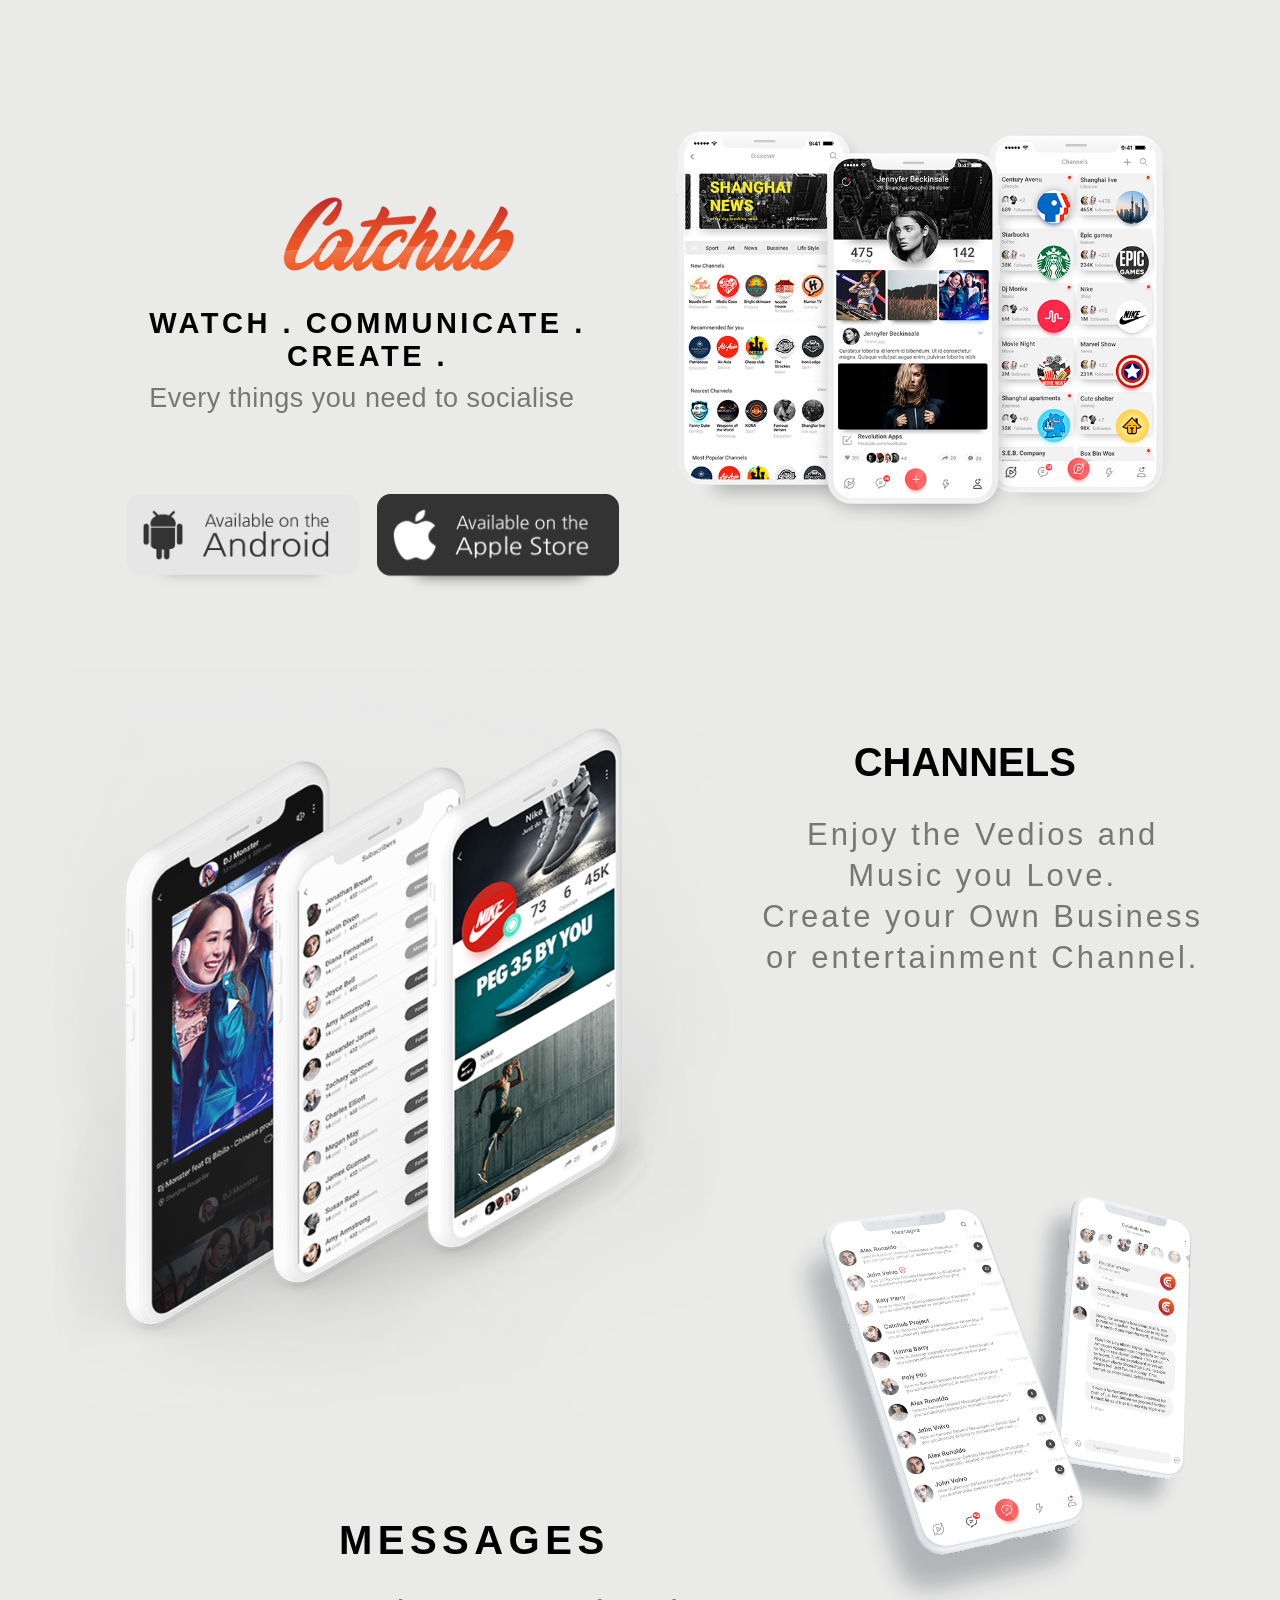
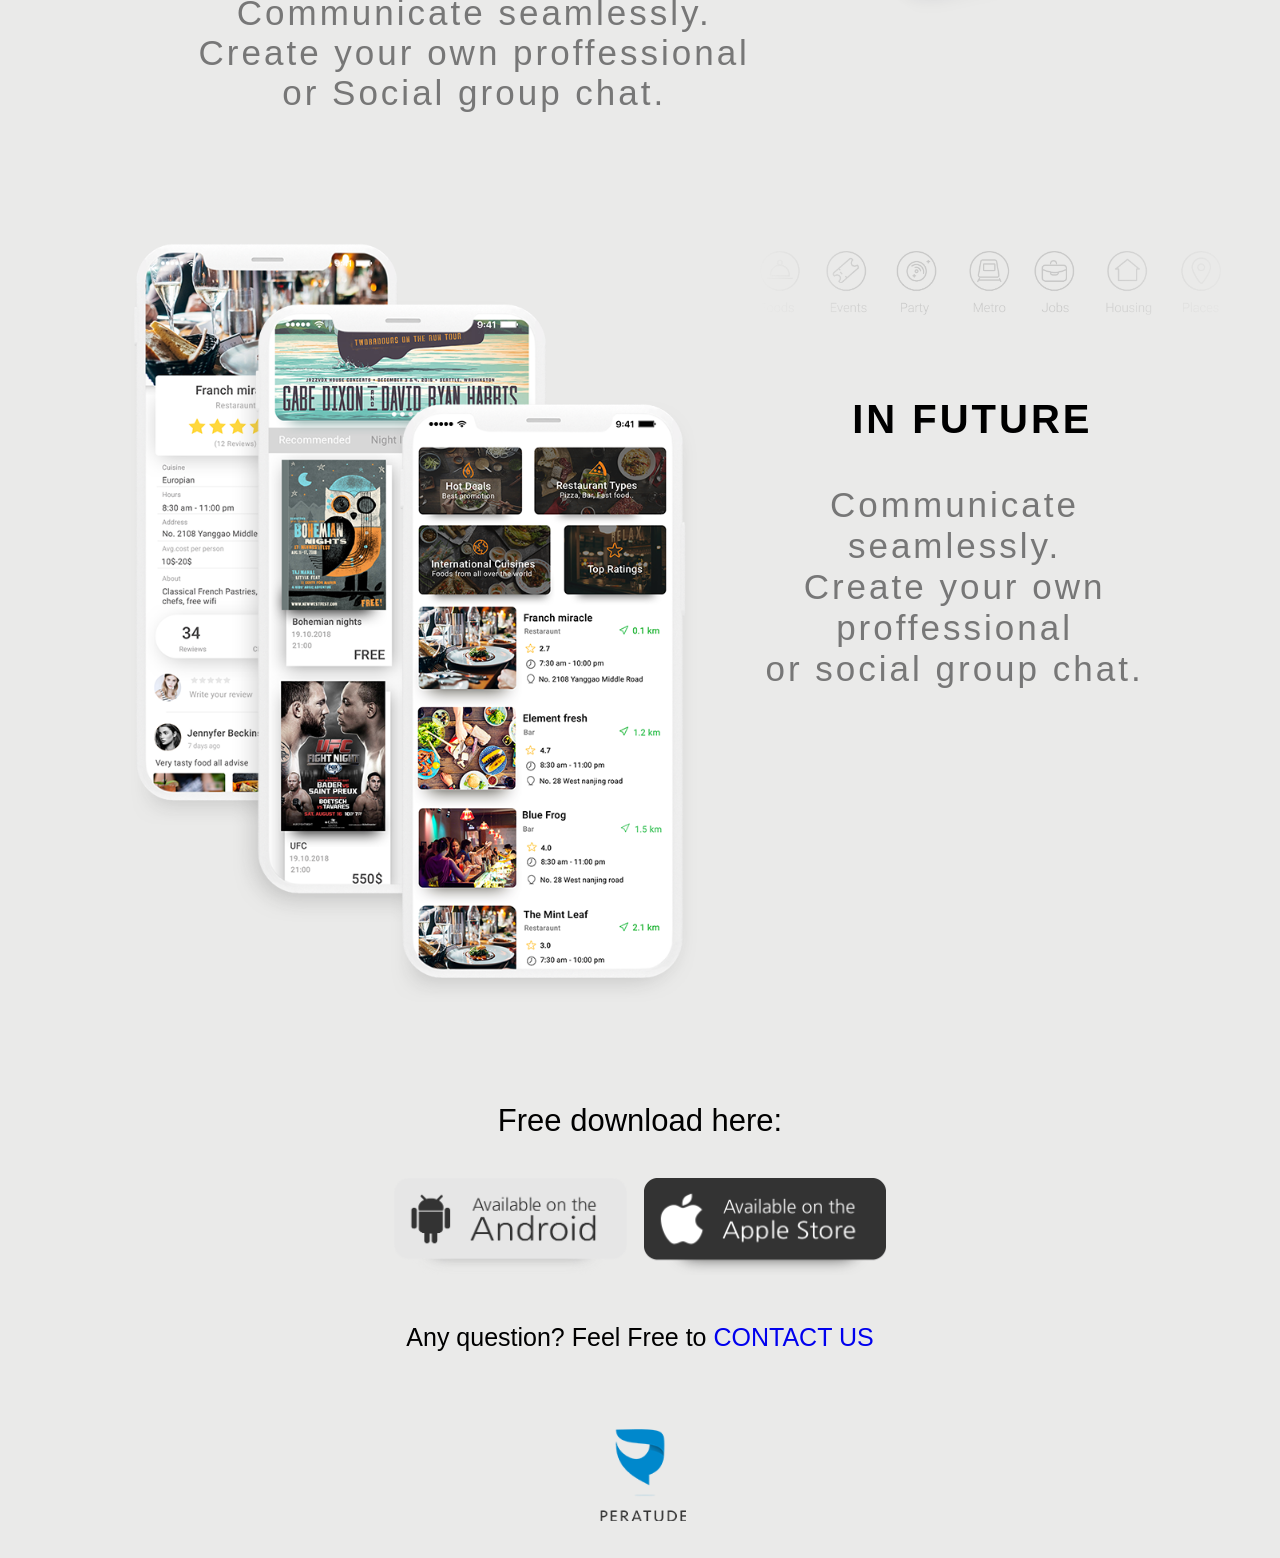
<file: index.html>
<!DOCTYPE html>
<html lang="en">

<head>
    <meta charset="UTF-8">
    <meta name="viewport" content="width=device-width, initial-scale=1.0">
    <title>2ND Task</title>
    <link rel="stylesheet" href="style.css">
</head>

<body>
    <!--Header-->
    <section class="section1">
            <div class="Maindiv1">   
                  <img class="div1" src="logo.png" alt="logo">
                     <div class="div2">
                         <h1>WATCH . COMMUNICATE . CREATE . </h1>
                         <P>Every things you need to socialise</P>
                    </div>
                     <div class="play">
                         <img src="play_store.png" alt="Play Store">
                         <img src="app_store.png" alt="App Sotre">
                     </div>
              </div>
        <div class="Maindiv2">
            <img src="top_screens.png" alt="image">
        </div>
    </section>
    <!--Nav Section-->
    <section class="section2">
        <div class="Maindiv3">
            <div class="div3">
                <img src="sec_screens.png" alt="Mobile app">
            </div>
            <div class="div4">
                <h1>MESSAGES </h1>
                <P>Communicate seamlessly. <br>Create your own proffessional <br> or Social group chat.</P>
            </div>
        </div>
        <div class="Maindiv4">
            <div class="div5">
                <h1>CHANNELS </h1>
                <P>Enjoy the Vedios and Music you Love. <br>Create your Own Business <br> or entertainment Channel.</P>
            </div>
            <div class="img3">
                <img src="thhh_screens.png" alt="image">
            </div>
        </div>
    </section>
     <!--Main Section-->

    <section class="section3">
        <div class="img4">
            <img src="for_screens.png" alt="Image">
        </div>
        <div>
                <img class="div6" src="vectors.png" alt="Icon">
            <div class="div7">
                <h1>IN FUTURE </h1>
                <P>Communicate seamlessly. <br>Create your own proffessional <br> or social group chat.</P>
            </div>
        </div>
    </section>
<!--Footer Section-->

    <section>
            <p class="Free">Free download here:</p>
        <div class="div8">
            <img src="play_store.png" alt="Play Store">
            <img src="app_store.png" alt="App Sotre">
        </div>
        <br>
        <div class="div9">
            <p>Any question? Feel Free to <a href="CONTACT US">CONTACT US</a> </p>
            <img src="peratude.png" alt="Peratude">
        </div>
    </section>
</body>

</html>
</file>
<file: style.css>
/*Header Section*/
body {
    background-color: rgb(234, 234, 233);
    font-family: "Gill Sans", sans-serif;
    margin-top: 95px;
}

.section1 {
    display: flex;
    justify-content: space-between;
}

.Maindiv1 {
    box-sizing: border-box;
    padding-left: 5%;
}

.div1 {
    width: 50%;
    padding-left: 183px;
    padding-top: 80px;

}

.div2 h1 {
    text-align: center;
    font-size: 29px;
    padding-left: 5%;
    padding-bottom: 10px;
    letter-spacing: 3.5px;
    margin: 0;
}

.div2 p {
    text-align: center;
    font-size: 27px;
    padding-left: 3%;
    letter-spacing: 0.5px;
    margin: 0;
    color: #777;
}

.play {
    padding-left: 55px;
    padding-top: 80px;
    display: flex;
    gap: 17px;
    height: 97px;
}

.Maindiv2 {
    box-sizing: border-box;
    padding-right: 6%;
}

.Maindiv2 img {
    max-width: 695px;
    height: auto;
    display: block;
    width: 100%;

}

/*Nav Bar Section*/
.section2 {
    display: flex;
    justify-content: space-between;
}

.Maindiv3 {
    width: auto;
    max-width: 752px;
    padding-left: 0;
}

.div3 img {
    width: 90%;
    padding-top: 10.5%;
    padding-left: 45px;

}

.div4 h1 {
    text-align: center;
    font-size: 40px;
    padding-left: 24%;
    letter-spacing: 5.5px;
    padding-top: 13%;
    margin: 0;
}

.div4 p {
    margin: 0;
    text-align: center;
    letter-spacing: 3px;
    font-size: 35px;
    padding-left: 24%;
    padding-top: 30px;
color: #777;}


.Maindiv4 {
    width: auto;
    max-width: 752px;
    padding-left: 0;
}

.div5 h1 {
    font-size: 40px;
    padding-right: 20%;
    padding-top: 29%;
    text-align: center;
    margin: 0;
}

.div5 p {
    text-align: center;
    line-height: 41px;
    letter-spacing: 3px;
    font-size: 31px;
    margin: 0;
    padding-right: 13%;
    padding-top: 29px;
    color: #777;
}

.img3 img {
    width: 80%;
    padding-top: 40%;
    padding-left: 24px;
}

/*Main Section*/
.section3 {
    display: flex;
    justify-content: space-between;
}

.img4 img {
    width: 690px;
    padding-top: 70px;
    padding-left: 62px;

}

.div6 {
    width: 90%;
    padding-top: 27%;
}

.div7 h1 {
    letter-spacing: 3px;
    line-height: 30px;
    padding-top: 85px;
    margin: 0;
    font-size: 40px;
    padding-left: 18%;
}

.div7 p {
    text-align: center;
    line-height: 41px;
    letter-spacing: 3px;
    font-size: 35px;
    padding-right: 24%;
    padding-top: 50px;
    color: #777;
    margin: 0;
}

/*Footer Section*/
.Free {
    text-align: center;
    font-size: 31px;
    padding-bottom: 39px;
    padding-top: 61px;
    margin: 0;
}

.div8 {
    display: flex;
    justify-content: center;
    gap: 17px;
    height: 97px;
}

.div9 p {
    text-align: center;
    margin: 0;
    font-size: 25px;
    padding-top: 30px;
}

.div9 p a {
    text-decoration: none;
}

.div9 img {
    width: 140px;
    padding-top: 54px;
    display: block;
    margin: 0 auto;
}
</file>
